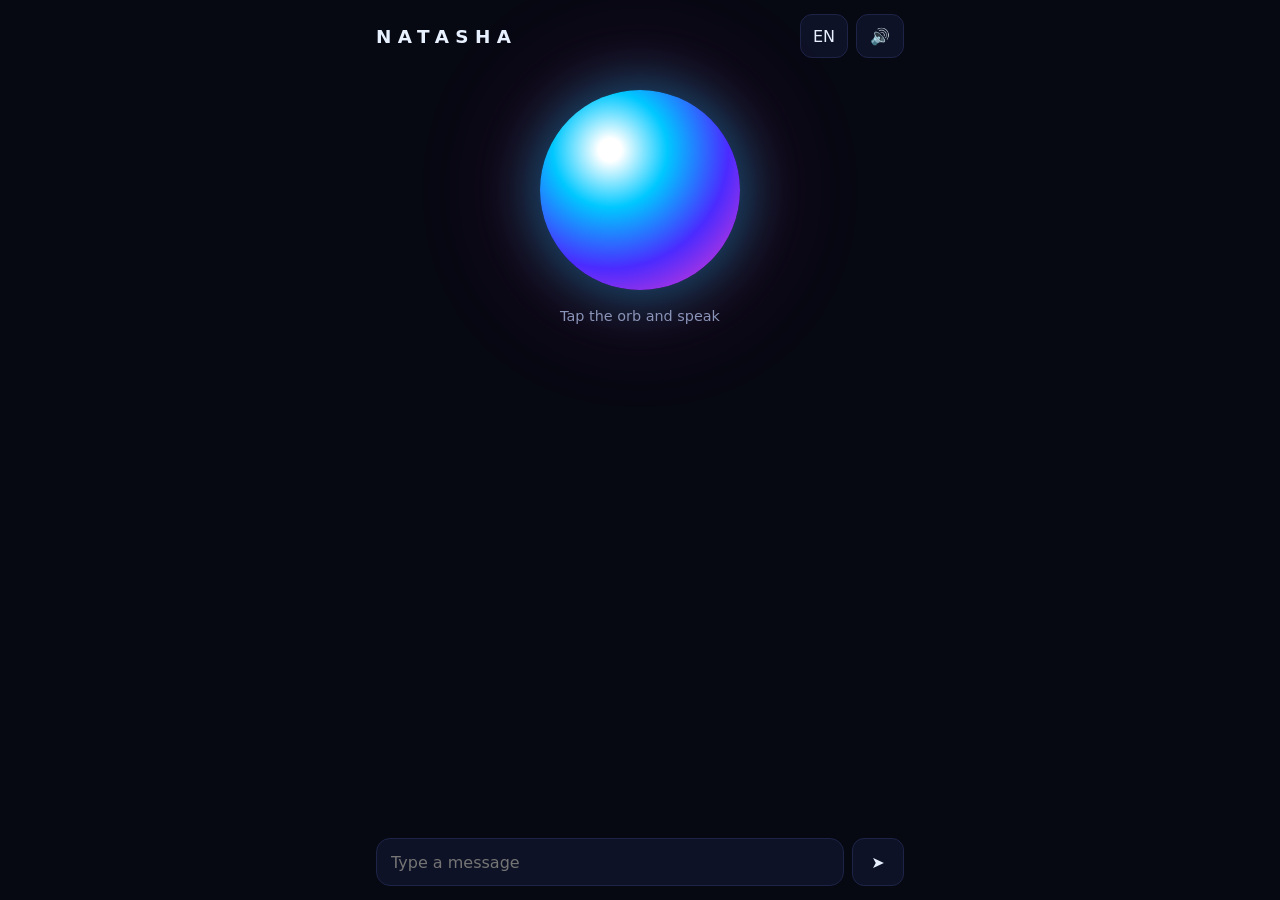
<file: index.html>
<!doctype html>
<html lang="en">
<head>
<meta charset="utf-8">
<meta name="viewport" content="width=device-width, initial-scale=1, viewport-fit=cover, interactive-widget=resizes-content">
<title>NATASHA</title>
<meta name="theme-color" content="#060812">
<link rel="manifest" href="/manifest.webmanifest">
<link rel="icon" href="/icon-192.png">
<link rel="apple-touch-icon" href="/icon-192.png">
<link rel="stylesheet" href="/style.css">
</head>
<body>
<div id="splash"><div class="orb sm"></div><h1>NATASHA</h1></div>
<main>
  <header>
    <h1>NATASHA</h1>
    <div class="bar">
      <button id="lang" aria-label="Switch language">EN</button>
      <button id="mute" aria-label="Voice output on" aria-pressed="false">🔊</button>
    </div>
  </header>
  <section id="stage">
    <button id="orb" class="orb idle" aria-label="Tap to speak"></button>
    <p id="status">Tap the orb and speak</p>
  </section>
  <section id="log" aria-live="polite"></section>
  <form id="form" autocomplete="off">
    <input id="text" placeholder="Type a message" enterkeyhint="send">
    <button type="submit" aria-label="Send">➤</button>
  </form>
</main>
<script src="/app.js"></script>
</body>
</html>
</file>
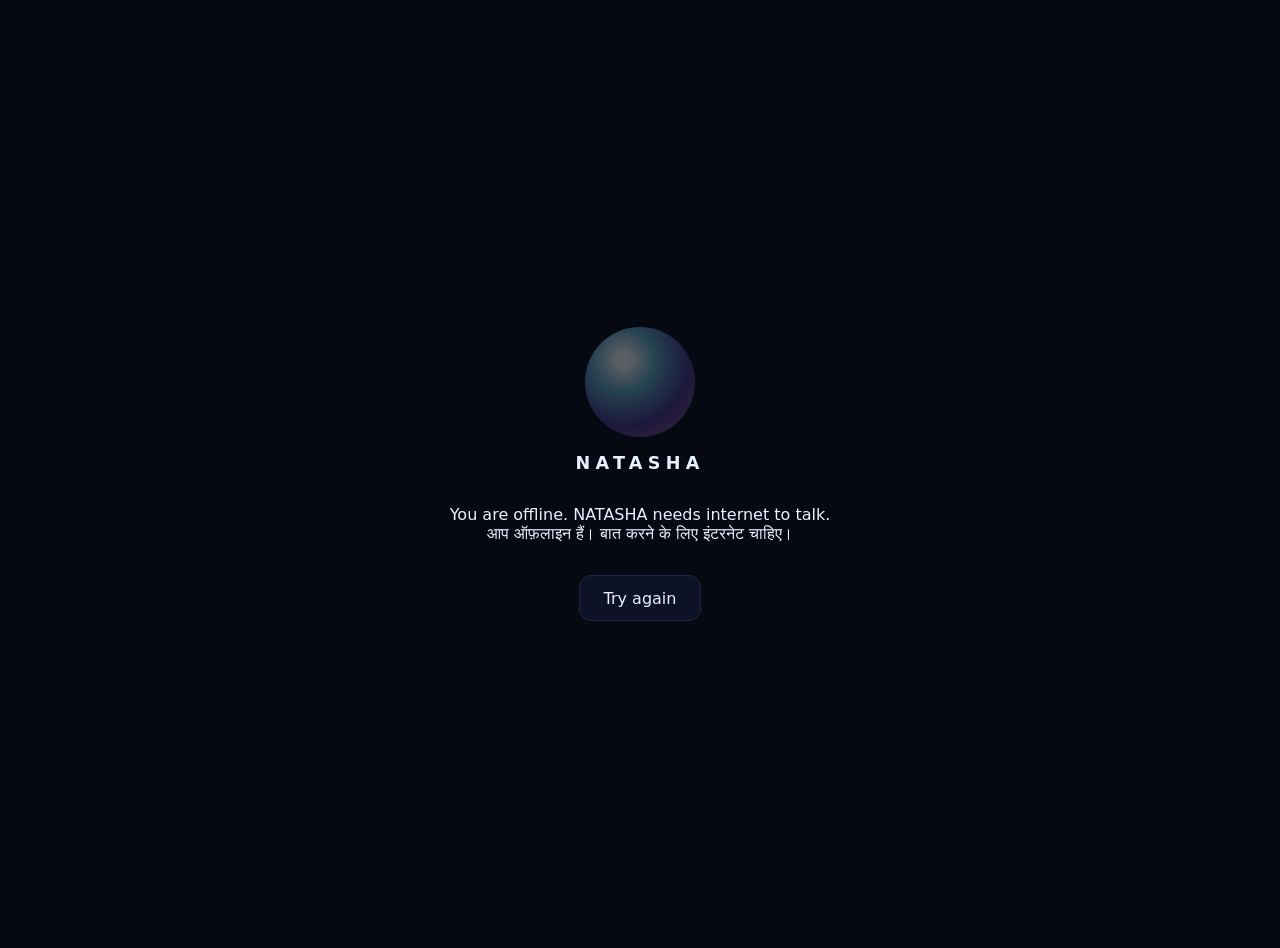
<file: offline.html>
<!doctype html><html lang="en"><head><meta charset="utf-8">
<meta name="viewport" content="width=device-width, initial-scale=1"><title>NATASHA offline</title>
<style>body{margin:0;height:100vh;display:flex;flex-direction:column;align-items:center;justify-content:center;gap:16px;background:#060812;color:#e8f1ff;font-family:system-ui,sans-serif;text-align:center;padding:24px}
.o{width:110px;height:110px;border-radius:50%;background:radial-gradient(circle at 35% 30%,#fff 0 6%,#00c8ff 30%,#4b2bff 62%,#ff3cc8);opacity:.35;filter:grayscale(.6)}
button{font:inherit;color:#e8f1ff;background:#0e1226;border:1px solid #1d2447;border-radius:12px;height:46px;padding:0 24px}</style></head>
<body><div class="o"></div><h1 style="letter-spacing:.3em;font-size:1.1rem;margin:0">NATASHA</h1>
<p>You are offline. NATASHA needs internet to talk.<br>आप ऑफ़लाइन हैं। बात करने के लिए इंटरनेट चाहिए।</p>
<button onclick="location.reload()">Try again</button></body></html>
</file>
<file: style.css>
:root{--bg:#060812;--panel:#0e1226;--line:#1d2447;--text:#e8f1ff;--dim:#8a94b8;--cyan:#00c8ff;--pink:#ff3cc8}
*{box-sizing:border-box;-webkit-tap-highlight-color:transparent}
html,body{height:100%;margin:0;background:var(--bg);color:var(--text);font-family:system-ui,"Noto Sans Devanagari",sans-serif}
main{height:100%;height:100dvh;max-width:560px;margin:auto;display:flex;flex-direction:column;padding:env(safe-area-inset-top) 16px env(safe-area-inset-bottom)}
header{display:flex;justify-content:space-between;align-items:center;padding:14px 0}
h1{margin:0;font-size:1.15rem;letter-spacing:.35em;font-weight:600}
.bar{display:flex;gap:8px}
button{font:inherit;color:var(--text);background:var(--panel);border:1px solid var(--line);border-radius:12px;min-width:48px;height:44px;cursor:pointer}
button:focus-visible,input:focus-visible{outline:2px solid var(--cyan);outline-offset:2px}
#stage{display:flex;flex-direction:column;align-items:center;padding:18px 0 8px}
#status{color:var(--dim);font-size:.9rem;margin:18px 0 0;min-height:1.3em}
.orb{height:auto;width:min(48vw,200px);aspect-ratio:1;border-radius:50%;border:0;padding:0;
 background:radial-gradient(circle at 35% 30%,#fff 0 6%,var(--cyan) 30%,#4b2bff 62%,var(--pink) 100%);
 box-shadow:0 0 50px 8px rgba(0,200,255,.35),0 0 110px 20px rgba(255,60,200,.18);transition:box-shadow .4s}
.orb.sm{width:90px}
.orb.idle{animation:breathe 4s ease-in-out infinite}
.orb.listening{animation:pulse .9s ease-in-out infinite;box-shadow:0 0 70px 16px rgba(0,200,255,.6),0 0 140px 30px rgba(0,200,255,.25)}
.orb.thinking{animation:spin 1.6s linear infinite;filter:hue-rotate(40deg)}
.orb.speaking{animation:talk .45s ease-in-out infinite;box-shadow:0 0 80px 18px rgba(255,60,200,.55),0 0 150px 30px rgba(255,60,200,.25)}
@keyframes breathe{50%{transform:scale(1.05)}}
@keyframes pulse{50%{transform:scale(1.14)}}
@keyframes spin{to{transform:rotate(360deg)}}
@keyframes talk{0%,100%{transform:scale(1)}30%{transform:scale(1.1)}60%{transform:scale(.96)}}
#log{flex:1;overflow-y:auto;display:flex;flex-direction:column;gap:10px;padding:8px 0}
.msg{max-width:86%;padding:10px 14px;border-radius:16px;line-height:1.45;white-space:pre-wrap;border:1px solid var(--line)}
.msg.user{align-self:flex-end;background:#13204a}
.msg.bot{align-self:flex-start;background:var(--panel)}
.msg.err{align-self:center;color:#ffb4c8;border-color:#5a2140;background:#2a0f20;font-size:.9rem}
#form{display:flex;gap:8px;padding:10px 0 14px}
#text{flex:1;height:48px;border-radius:14px;border:1px solid var(--line);background:var(--panel);color:var(--text);padding:0 14px;font:inherit}
#form button{height:48px;min-width:52px}
#splash{position:fixed;inset:0;z-index:9;background:var(--bg);display:flex;flex-direction:column;align-items:center;justify-content:center;gap:22px;transition:opacity .5s}
#splash.hide{opacity:0;pointer-events:none}
@media (prefers-reduced-motion:reduce){.orb{animation:none!important}}
</file>
